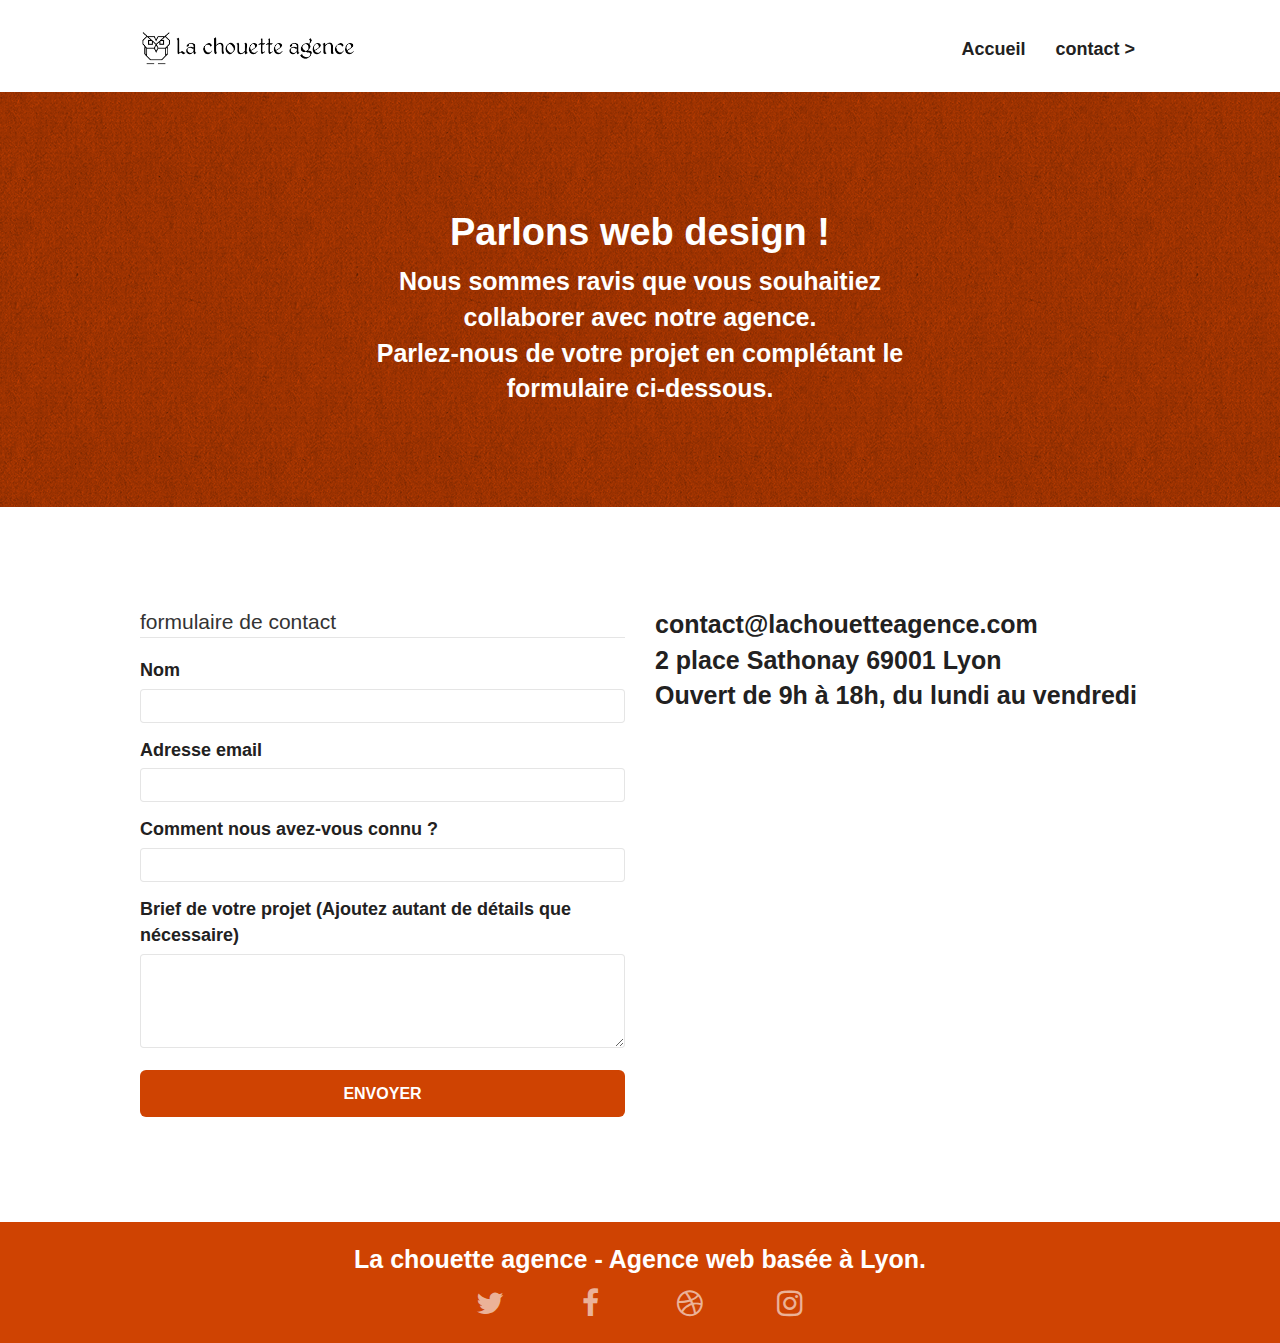
<file: contact-la-chouette-agence-a-lyon.html>
<!doctype html>
<html lang="fr">
<head>
    <meta charset="utf-8">
    <meta name="description" content="Contacter la chouette agence Entreprise de web design ce situant à Lyon">
    <meta name="viewport" content="width=device-width, initial-scale=1.0, viewport-fit=cover">

    <link rel="shortcut icon" type="image/png" href="favicon-min.jpg">
    <link rel="stylesheet" type="text/css" href="css/font-awesome.css">
    <link rel="stylesheet" href="https://maxcdn.bootstrapcdn.com/bootstrap/3.3.7/css/bootstrap.min.css" integrity="sha384-BVYiiSIFeK1dGmJRAkycuHAHRg32OmUcww7on3RYdg4Va+PmSTsz/K68vbdEjh4u" crossorigin="anonymous"/> 
	<link rel="stylesheet" type="text/css" href="style.css">

    <title>Contacter la chouette agence</title> 
 
<!-- Analytics END -->
</head>
<body>
<!-- Principal conteneur -->
<main class="page-container">
		
	<!-- bloc-0 -->
	<header class="bloc bgc-white l-bloc " id="bloc-0">
		<div class="container bloc-sm">
			<nav class="navbar row">
				<div class="navbar-header">
					<a class="navbar-brand" href="index.html"><img src="img/la-chouette-agence.png" alt="atlanta web design logo pour le retour a l'accueil au clic" height="40" /></a>
					<button id="nav-toggle" type="button" class="ui-navbar-toggle navbar-toggle" data-toggle="collapse" data-target=".navbar-1">
						<span class="sr-only">Toggle navigation</span><span class="icon-bar"></span><span class="icon-bar"></span><span class="icon-bar"></span>
					</button>
				</div>
				<div class="collapse navbar-collapse navbar-1 special-dropdown-nav">
					<ul class="site-navigation nav navbar-nav">
						<li>
							<a href="index.html">Accueil</a>
						</li>
						<li>
						</li>
						<li>
							<a href="contact-la-chouette-agence-a-lyon.html">contact &gt;</a>
						</li>
					</ul>
				</div>
			</nav>
		</div>
	</header>
	<!-- bloc-0 END -->

	<!-- bloc-6 -->
	<div class="bloc bg-dots-bg bg-repeat bgc-atomic-tangerine d-bloc bloc-bg-texture texture-paper" id="bloc-6">
		<div class="container bloc-lg">
			<div class="row">
				<div class="col-sm-12">
					<h1 class="text-center hero-bloc-text tc-white">
						Parlons web design !
					</h1>
					<p class="text-center mg-lg tc-white tight-width-whitespace">
						Nous sommes ravis que vous souhaitiez collaborer avec notre agence.<br>
						Parlez-nous de votre projet en complétant le formulaire ci-dessous.
					</p>
				</div>
			</div>
		</div>
	</div>
	<!-- bloc-6 END -->

	<!-- bloc-7 -->
	<div class="bloc bgc-white l-bloc" id="bloc-7">
		<div class="container bloc-lg">
			<div class="row">
				<div class="col-sm-6">
                  <fieldset> <legend>formulaire de contact</legend>
					<form id="form_1" method="POST" novalidate="novalidate">
				
						<div class="form-group">
							<label for="entrer-votre-nom">Nom</label>
							<input type="text" id="entrer-votre-nom" class="form-control" aria-required="true". />
						</div>
						<div class="form-group">
							<label for="email">Adresse email</label>
							<input id="email" class="form-control" type="email" required />
						</div>
						<div class="form-group">
							<label for="question">Comment nous avez-vous connu ?</label>
							<input id="question" class="form-control" type="text" required />
						</div>
						<div class="form-group">
							<label for="message">Brief de votre projet (Ajoutez autant de détails que nécessaire)<br>
							</label><textarea id="message" class="form-control" rows="4" cols="50" required></textarea>
						</div> 
						<button class="bloc-button btn btn-lg btn-block cta-hero btn-atomic-tangerine" value="envoyer" type="submit">
							Envoyer
						</button>
					</form>
			 	  </fieldset>
				</div>
				<div class="col-sm-6">
					<p>
						contact@lachouetteagence.com<br>2 place Sathonay 69001 Lyon<br>Ouvert de 9h à 18h, du lundi au vendredi<br>
					</p>
				</div>
			</div>
		</div>
	</div>
	<!-- bloc-7 END -->

	<!-- ScrollToTop Button -->
	<a class="bloc-button btn btn-d scrollToTop" onclick="scrollToTarget('1')"><span class="fa fa-chevron-up"></span></a>
	<!-- ScrollToTop Button END-->


	<!-- Footer - bloc-8 -->
	<footer class="bloc bgc-atomic-tangerine d-bloc" id="bloc-8">
		<div class="container bloc-sm">
			<div class="row">
				<div class="col-sm-12">
					<p class="text-center white">
						La chouette agence - Agence web basée à Lyon.<br>
					</p>
					<div class="row row-no-gutters social">
						<div class="col-sm-3">
							<div class="text-center">
								<a class="social" href="index.html" aria-label="acceder a twitter"><span class="fa fa-twitter icon-md"></span></a>
							</div>
						</div>
						<div class="col-sm-3">
							<div class="text-center">
								<a class="social" href="index.html" aria-label="acceder a facebook"><span class="fa fa-facebook icon-md"></span></a>
							</div>
						</div>
						<div class="col-sm-3">
							<div class="text-center">
								<a class="social" href="index.html" aria-label="acceder a dribbble"><span class="fa fa-dribbble icon-md"></span></a>
							</div>
						</div>
						<div class="col-sm-3">
							<div class="text-center">
								<a class="social" href="index.html" aria-label="acceder a instaagram"><span class="fa fa-instagram icon-md"></span></a>
							</div>
						</div>
					</div>
				</div>
			</div>
		</div>
	</footer>
 <!-- Footer - bloc-8 END -->

</main>
<!-- Principal conteneur END -->
    <script src="https://maxcdn.bootstrapcdn.com/bootstrap/3.3.5/js/bootstrap.min.js"></script>
<!--<script src="https://kit.fontawesome.com/645ceebda1.js" crossorigin="anonymous"></script>--> 

</body>
</html>
</file>
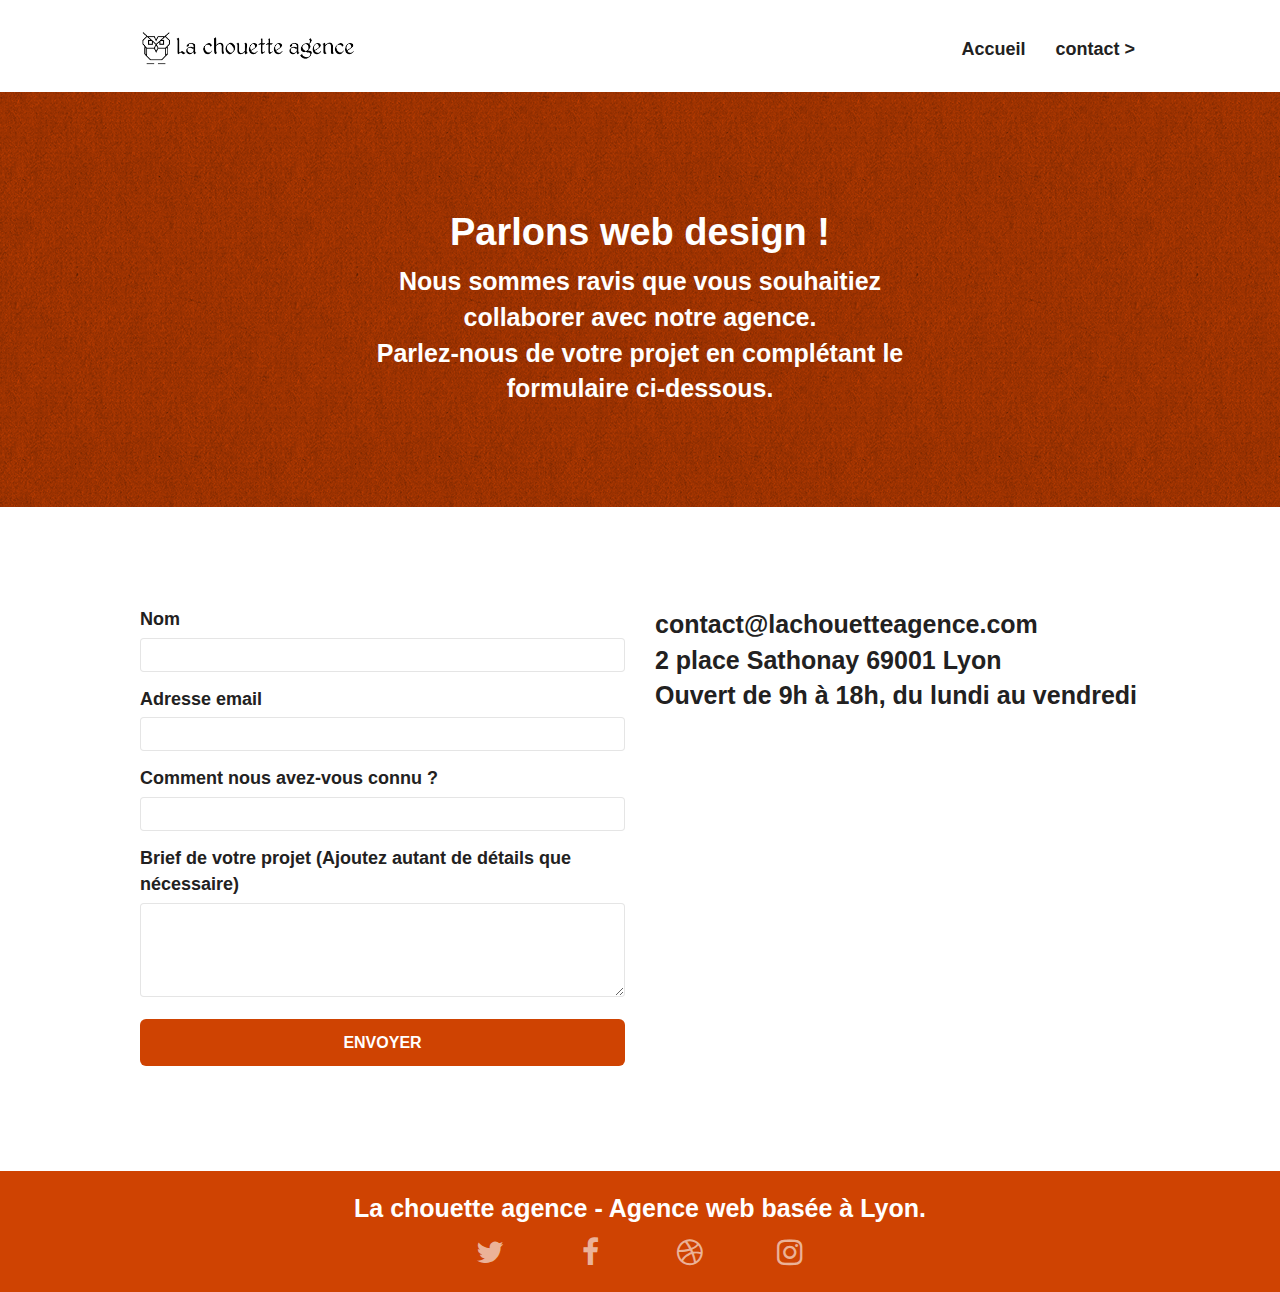
<file: contact-la-chouette-agence.html>
<!doctype html>
<html lang="fr">
<head>
    <meta charset="utf-8">
    <meta name="description" content="Contacter la chouette agence Entreprise de web design ce situant à Lyon">
    <meta name="viewport" content="width=device-width, initial-scale=1.0, viewport-fit=cover">

    <link rel="shortcut icon" type="image/png" href="favicon-min.jpg">
    <link rel="stylesheet" type="text/css" href="css\font-awesome.css">
    <link rel="stylesheet" href="https://maxcdn.bootstrapcdn.com/bootstrap/3.3.7/css/bootstrap.min.css" integrity="sha384-BVYiiSIFeK1dGmJRAkycuHAHRg32OmUcww7on3RYdg4Va+PmSTsz/K68vbdEjh4u" crossorigin="anonymous"/> 
	<link rel="stylesheet" type="text/css" href="style.css">

    <title>Contacter la chouette agence</title> 
 
<!-- Analytics END -->
</head>
<body>
<!-- Principal conteneur -->
<main class="page-container">
		
	<!-- bloc-0 -->
	<header class="bloc bgc-white l-bloc " id="bloc-0">
		<div class="container bloc-sm">
			<nav class="navbar row">
				<div class="navbar-header">
					<a class="navbar-brand" href="index.html"><img src="img/la-chouette-agence.png" alt="atlanta web design logo pour le retour a l'accueil au clic" height="40" /></a>
					<button id="nav-toggle" type="button" class="ui-navbar-toggle navbar-toggle" data-toggle="collapse" data-target=".navbar-1">
						<span class="sr-only">Toggle navigation</span><span class="icon-bar"></span><span class="icon-bar"></span><span class="icon-bar"></span>
					</button>
				</div>
				<div class="collapse navbar-collapse navbar-1 special-dropdown-nav">
					<ul class="site-navigation nav navbar-nav">
						<li>
							<a href="index.html">Accueil</a>
						</li>
						<li>
						</li>
						<li>
							<a href="contact-la-chouette-agence.html">contact &gt;</a>
						</li>
					</ul>
				</div>
			</nav>
		</div>
	</header>
	<!-- bloc-0 END -->

	<!-- bloc-6 -->
	<div class="bloc bg-dots-bg bg-repeat bgc-atomic-tangerine d-bloc bloc-bg-texture texture-paper" id="bloc-6">
		<div class="container bloc-lg">
			<div class="row">
				<div class="col-sm-12">
					<h1 class="text-center hero-bloc-text tc-white">
						Parlons web design !
					</h1>
					<p class="text-center mg-lg tc-white tight-width-whitespace">
						Nous sommes ravis que vous souhaitiez collaborer avec notre agence.<br>
						Parlez-nous de votre projet en complétant le formulaire ci-dessous.
					</p>
				</div>
			</div>
		</div>
	</div>
	<!-- bloc-6 END -->

	<!-- bloc-7 -->
	<div class="bloc bgc-white l-bloc" id="bloc-7">
		<div class="container bloc-lg">
			<div class="row">
				<div class="col-sm-6">
					<form id="form_1" method="POST" novalidate="novalidate">
						<div class="form-group">
							<label for="name">Nom</label>
							<input type="text" id="name" class="form-control" required />
						</div>
						<div class="form-group">
							<label for="email">Adresse email</label>
							<input id="email" class="form-control" type="email" required />
						</div>
						<div class="form-group">
							<label for="question">Comment nous avez-vous connu ?</label>
							<input id="question" class="form-control" type="text" required />
						</div>
						<div class="form-group">
							<label for="message">Brief de votre projet (Ajoutez autant de détails que nécessaire)<br>
							</label><textarea id="message" type="text" class="form-control" rows="4" cols="50" required></textarea>
						</div> 
						<button class="bloc-button btn btn-lg btn-block cta-hero btn-atomic-tangerine" value="envoyer" type="submit">
							Envoyer
						</button>
					</form>
				</div>
				<div class="col-sm-6">
					<p>
						contact@lachouetteagence.com<br>2 place Sathonay 69001 Lyon<br>Ouvert de 9h à 18h, du lundi au vendredi<br>
					</p>
				</div>
			</div>
		</div>
	</div>
	<!-- bloc-7 END -->

	<!-- ScrollToTop Button -->
	<a class="bloc-button btn btn-d scrollToTop" onclick="scrollToTarget('1')"><span class="fa fa-chevron-up"></span></a>
	<!-- ScrollToTop Button END-->


	<!-- Footer - bloc-8 -->
	<footer class="bloc bgc-atomic-tangerine d-bloc" id="bloc-8">
		<div class="container bloc-sm">
			<div class="row">
				<div class="col-sm-12">
					<p class="text-center white">
						La chouette agence - Agence web basée à Lyon.<br>
					</p>
					<div class="row row-no-gutters social">
						<div class="col-sm-3">
							<div class="text-center">
								<a class="social" href="index.html" aria-label="acceder a twitter"><span class="fa fa-twitter icon-md"></span></a>
							</div>
						</div>
						<div class="col-sm-3">
							<div class="text-center">
								<a class="social" href="index.html" aria-label="acceder a facebook"><span class="fa fa-facebook icon-md"></span></a>
							</div>
						</div>
						<div class="col-sm-3">
							<div class="text-center">
								<a class="social" href="index.html" aria-label="acceder a dribbble"><span class="fa fa-dribbble icon-md"></span></a>
							</div>
						</div>
						<div class="col-sm-3">
							<div class="text-center">
								<a class="social" href="index.html" aria-label="acceder a instaagram"><span class="fa fa-instagram icon-md"></span></a>
							</div>
						</div>
					</div>
				</div>
			</div>
		</div>
	</footer>
 <!-- Footer - bloc-8 END -->

</main>
<!-- Principal conteneur END -->
    
  <!--<script src="https://kit.fontawesome.com/645ceebda1.js" crossorigin="anonymous"></script>--> 

</body>
</html>
</file>
<file: style.css>
body {
    margin: 0;
    padding: 0;
    background: #FFF;
    overflow-x: hidden;
    -webkit-font-smoothing: antialiased;
    -moz-osx-font-smoothing: grayscale;
}

a,
button {
    transition: all .3s ease-in-out;
    outline: none!important;
}
.col-sm-4 ul li a {
    color: #000000 !important;
    font-size: 1em;
}
 

a:hover {
    text-decoration: none;
    cursor: pointer;
}

#page-loading-blocs-notifaction {
    position: fixed;
    top: 0;
    bottom: 0;
    width: 100%;
    z-index: 100000;
    background: #FFFFFF url("img/pageload-spinner.gif") no-repeat center center;
}

.bloc {
    width: 100%;
    clear: both;
    background: 50% 50% no-repeat;
    padding: 0 50px;
    -webkit-background-size: cover;
    -moz-background-size: cover;
    -o-background-size: cover;
    background-size: cover;
    position: relative;
}

.bloc .container {
    padding-left: 0;
    padding-right: 0;
}

.bloc-lg {
    padding: 100px 50px;
}

.bloc-md {
    padding: 50px;
}

.bloc-sm {
    padding: 20px 50px;
}

.bg-center,
.bg-l-edge,
.bg-r-edge,
.bg-t-edge,
.bg-b-edge,
.bg-tl-edge,
.bg-bl-edge,
.bg-tr-edge,
.bg-br-edge,
.bg-repeat {
    -webkit-background-size: auto!important;
    -moz-background-size: auto!important;
    -o-background-size: auto!important;
    background-size: auto!important;
}

.bg-repeat {
    background: repeat;
}

.bg-t-edge {
    background: top no-repeat;
}

.bloc-bg-texture::before {
    content: "";
    background-size: 2px 2px;
    position: absolute;
    top: 0;
    bottom: 0;
    left: 0;
    right: 0;
}

.texture-paper::before {
    background: url("img/texture-paper.png");
    background-size: 280px 280px;
}

.b-parallax {
    background-attachment: fixed;
}

.d-bloc {
    color: rgba(255, 255, 255, .7);
}

.d-bloc button:hover {
    color: rgba(255, 255, 255, .9);
}

.d-bloc .icon-round,
.d-bloc .icon-square,
.d-bloc .icon-rounded,
.d-bloc .icon-semi-rounded-a,
.d-bloc .icon-semi-rounded-b {
    border-color: rgba(255, 255, 255, .9);
}

.d-bloc .divider-h span {
    border-color: rgba(255, 255, 255, .2);
}

.d-bloc .a-btn,
.d-bloc .navbar a,
.d-bloc .navbar-brand,
.d-bloc a .icon-sm,
.d-bloc a .icon-md,
.d-bloc a .icon-lg,
.d-bloc a .icon-xl,
.d-bloc h1 a,
.d-bloc h2 a,
.d-bloc h3 a,
.d-bloc h4 a,
.d-bloc h5 a,
.d-bloc h6 a,
.d-bloc p a {
    color: rgba(255, 255, 255, .6);
}

.d-bloc .a-btn:hover,
.d-bloc .navbar a:hover,
.d-bloc .navbar-brand:hover,
.d-bloc a:hover .icon-sm,
.d-bloc a:hover .icon-md,
.d-bloc a:hover .icon-lg,
.d-bloc a:hover .icon-xl,
.d-bloc h1 a:hover,
.d-bloc h2 a:hover,
.d-bloc h3 a:hover,
.d-bloc h4 a:hover,
.d-bloc h5 a:hover,
.d-bloc h6 a:hover,
.d-bloc p a:hover {
    color: rgba(255, 255, 255, 1);
}

.d-bloc .navbar-toggle .icon-bar {
    background: rgba(255, 255, 255, 1);
}

.d-bloc .btn-wire,
.d-bloc .btn-wire:hover {
    color: rgba(255, 255, 255, 1);
    border-color: rgba(255, 255, 255, 1);
}

.d-bloc .panel {
    color: rgba(0, 0, 0, .5);
}

.d-bloc .panel button:hover {
    color: rgba(0, 0, 0, .7);
}

.d-bloc .panel icon {
    border-color: rgba(0, 0, 0, .7);
}

.d-bloc .panel .divider-h span {
    border-color: rgba(0, 0, 0, .1);
}

.d-bloc .panel .a-btn {
    color: rgba(0, 0, 0, .6);
}

.d-bloc .panel .a-btn:hover {
    color: rgba(0, 0, 0, 1);
}

.d-bloc .panel .btn-wire,
.d-bloc .panel .btn-wire:hover {
    color: rgba(0, 0, 0, .7);
    border-color: rgba(0, 0, 0, .3);
}

.d-bloc .panel,
.l-bloc {
    color: rgba(0, 0, 0, .5);
}

.d-bloc .panel button:hover,
.l-bloc button:hover {
    color: rgba(0, 0, 0, .7);
}

.l-bloc .icon-round,
.l-bloc .icon-square,
.l-bloc .icon-rounded,
.l-bloc .icon-semi-rounded-a,
.l-bloc .icon-semi-rounded-b {
    border-color: rgba(0, 0, 0, .7);
}

.d-bloc .panel .divider-h span,
.l-bloc .divider-h span {
    border-color: rgba(0, 0, 0, .1);
}

.d-bloc .panel .a-btn,
.l-bloc .a-btn,
.l-bloc .navbar a,
.l-bloc .navbar-brand,
.l-bloc a .icon-sm,
.l-bloc a .icon-md,
.l-bloc a .icon-lg,
.l-bloc a .icon-xl,
.l-bloc h1 a,
.l-bloc h2 a,
.l-bloc h3 a,
.l-bloc h4 a,
.l-bloc h5 a,
.l-bloc h6 a,
.l-bloc p a {
    color: rgba(0, 0, 0, .6);
}

.d-bloc .panel .a-btn:hover,
.l-bloc .a-btn:hover,
.l-bloc .navbar a:hover,
.l-bloc .navbar-brand:hover,
.l-bloc a:hover .icon-sm,
.l-bloc a:hover .icon-md,
.l-bloc a:hover .icon-lg,
.l-bloc a:hover .icon-xl,
.l-bloc h1 a:hover,
.l-bloc h2 a:hover,
.l-bloc h3 a:hover,
.l-bloc h4 a:hover,
.l-bloc h5 a:hover,
.l-bloc h6 a:hover,
.l-bloc p a:hover {
    color: rgba(0, 0, 0, 1);
}

.l-bloc .navbar-toggle .icon-bar {
    color: rgba(0, 0, 0, .6);
}

.d-bloc .panel .btn-wire,
.d-bloc .panel .btn-wire:hover,
.l-bloc .btn-wire,
.l-bloc .btn-wire:hover {
    color: rgba(0, 0, 0, .7);
    border-color: rgba(0, 0, 0, .3);
}

.voffset {
    margin-top: 30px;
}

.voffset-lg {
    margin-top: 80px;
}

.row-no-gutters {
    margin-right: 0;
    margin-left: 0;
}

.row.row-no-gutters > [class^="col-"],
.row.row-no-gutters > [class*=" col-"] {
    padding-right: 0;
    padding-left: 0;
}

#bloc-1-hero h1 {
    font-size: 32px;
}

.navbar {
    margin-bottom: 0;
    z-index: 1;
}

.navbar-brand {
    height: auto;
    padding: 3px 15px;
    font-size: 25px;
    font-weight: normal;
    font-weight: 600;
    line-height: 44px;
}

.navbar-brand img {
    max-height: 200px;
    margin: 0 5px 0 0;
    display: inline;
}

.navbar-brand img[src$=svg] {
    min-width: 100px;
}

.nav-center .navbar-brand img {
    margin: 0;
}

.navbar .nav {
    padding-top: 2px;
    margin-right: -16px;
    float: right;
    z-index: 1;
}

.nav > li {
    float: left;
    margin-top: 4px;
    font-size: 16px;
}

.navbar-nav .open .dropdown-menu > li > a {
    text-align: inherit;
}

.nav > li a:hover,
.nav > li a:focus {
    background: transparent;
}

.navbar-toggle {
    margin: 10px 10px 0 0;
    border: 0px;
}

.navbar-toggle:hover {
    background: transparent!important;
}

.navbar-toggle .icon-bar {
    background-color: rgba(0, 0, 0, .5);
    width: 26px;
}

.nav-invert .navbar .nav {
    float: left;
}

.nav-invert .navbar-header,
.nav-invert .navbar-brand {
    float: right;
    position: relative;
    z-index: 2;
}

@media (min-width: 768px) {
    .site-navigation {
        position: absolute;
        top: 50%;
        right: 20px;
        transform: translate(0, -50%);
        -webkit-transform: translateY(-50%);
    }
    .nav > li .dropdown-menu a,
    .nav > li .dropdown-menu a:hover {
        color: #484848;
    }
    .nav-invert .site-navigation {
        left: 0;
        right: 0;
    }
    .nav-center {
        text-align: center;
    }
    .nav-center .navbar-header {
        width: 100%;
    }
    .nav-center .navbar-header,
    .nav-center .navbar-brand,
    .nav-center .nav > li {
        float: none;
        display: inline-block;
    }
    .nav-center .site-navigation {
        position: relative;
        width: 100%;
        right: 0;
        margin-right: 0px;
        margin-top: 20px;
    }
    .nav-center.mini-nav .navbar-toggle {
        float: none;
        margin: 10px auto 0;
    }
}

.nav > li > .dropdown a {
    background: none!important;
    display: block;
    padding: 14px 15px;
}

nav .caret {
    margin: 0 5px;
}

.dropdown-menu .dropdown-menu {
    top: -8px;
    left: 100%;
}

.dropdown-menu .dropmenu-flow-right {
    top: 100%;
    left: 0;
    margin-left: -1px;
    border-top-left-radius: 0;
    border-top-right-radius: 0;
}

.dropdown-menu .dropdown span {
    border: 4px solid black;
    border-top-color: transparent;
    border-right-color: transparent;
    border-bottom-color: transparent;
    margin: 6px -5px 0 0!important;
    float: right;
}

.mg-md {
    margin-top: 10px;
    margin-bottom: 20px;
}

.mg-lg {
    margin-top: 10px;
    margin-bottom: 40px;
}

.btn {
    margin: 0 5px 5px 0;
}

.btn.pull-right {
    margin: 0 0 5px 5px;
}

.btn-d,
.btn-d:hover,
.btn-d:focus {
    color: #FFF;
    background: rgba(0, 0, 0, .3);
}

button {
    outline: none!important;
}

.btn-rd {
    border-radius: 40px;
}

.btn-clean {
    border: 1px solid rgba(0, 0, 0, .08);
    border-bottom-color: rgba(0, 0, 0, .1);
    text-shadow: 0 1px 0 rgba(0, 0, 1, .1);
    box-shadow: 0 1px 3px rgba(0, 0, 1, .25), inset 0 1px 0 0 rgba(255, 255, 255, .15);
}

.icon-md {
    font-size: 30px!important;
}

.icon-lg {
    font-size: 60px!important;
}

.sm-shadow {
    text-shadow: 0 1px 2px rgba(0, 0, 0, .3);
}

.panel-sq,
.panel-sq .panel-heading,
.panel-sq .panel-footer {
    border-radius: 0;
}

.panel-rd {
    border-radius: 30px;
}

.panel-rd .panel-heading {
    border-radius: 29px 29px 0 0;
}

.panel-rd .panel-footer {
    border-radius: 0 0 29px 29px;
}

.form-control {
    border-color: rgba(0, 0, 0, .1);
    box-shadow: none;
}

.scrollToTop {
    width: 40px;
    height: 40px;
    position: fixed;
    bottom: 20px;
    right: 20px;
    opacity: 0;
    z-index: 500;
    transition: all .3s ease-in-out;
}

.scrollToTop span {
    margin-top: 6px;
}

.showScrollTop {
    font-size: 14px;
    opacity: 1;
}

a[data-lightbox] {
    position: relative;
    display: block;
    text-align: center;
}

a[data-lightbox]:hover::before {
    content: "+";
    font-family: "HelveticaNeue-Light", "Helvetica Neue Light", "Helvetica Neue", Helvetica, Arial;
    font-size: 32px;
    width: 50px;
    height: 50px;
    margin-left: -25px;
    border-radius: 50%;
    background: rgba(0, 0, 0, .6);
    color: #FFF;
    font-weight: 100;
    z-index: 1;
    position: absolute;
    top: 50%;
    transform: translateY(-50%);
    -webkit-transform: translateY(-50%);
}

a[data-lightbox]:hover img {
    opacity: 0.6;
    -webkit-animation-fill-mode: none;
    animation-fill-mode: none;
}

#lightbox-modal {
    display: flex;
    align-items: center;
}

#lightbox-modal .modal-dialog {
    width: 90%;
    max-width: 900px;
    margin: 0 auto 0;
}

#lightbox-modal .modal-dialog img {
    max-height: 90vh;
    margin: 0 auto;
}

.lightbox-caption {
    padding: 20px;
    color: #FFF;
    background: rgba(0, 0, 0, .5);
    position: absolute;
    left: 15px;
    right: 15px;
    bottom: 5px;
}

.close-lightbox {
    color: #FFF;
    font-size: 30px;
    position: absolute;
    top: 20px;
    right: 20px;
    z-index: 20;
    background: rgba(0, 0, 0, .5);
    border: none;
    line-height: 30px;
    padding: 0 9px 5px;
    opacity: 0.3;
}

.close-lightbox:hover,
.next-lightbox:hover,
.prev-lightbox:hover {
    opacity: 1.0;
    color: #FFF;
}

.next-lightbox,
.prev-lightbox {
    font-size: 20px;
    color: rgba(255, 255, 255, .9);
    background: rgba(0, 0, 0, .5);
    transition: all .2s ease-in-out;
    position: absolute;
    top: 45%;
    z-index: 1;
    opacity: 0.4;
}

.next-lightbox {
    padding: 6px 8px 1px 13px;
    right: 25px;
}

.prev-lightbox {
    padding: 6px 13px 1px 10px;
    left: 25px;
}

.snapshot-lb .modal-body {
    padding-bottom: 45px;
}

.snapshot-lb .lightbox-caption {
    padding: 0;
    color: rgba(0, 0, 0, .5);
    background: none;
}

h1,
h2,
h3,
h4,
h5,
h6,
p,
label,
.btn,
a {
    font-family: "helvetica";
    font-weight: 700;
    color: #222121!important;
    font-size: large;
}

.container {
    max-width: 1000px;
}

.hero-bloc-text {
    font-size: 38px;
}

.hero-bloc-text-sub {
    font-size: 36px;
}

.statement-bloc-text {
    line-height: 26px;
    font-style: italic;
    font-size: 20px;
    text-align: center;
    font-weight: lighter;
    max-width: 520px;
    margin: auto auto auto auto;
}

p {
    font-size: 25px !important;
}

.tight-width-whitespace {
    max-width: 600px;
    margin: auto auto auto auto;
}

.h1 {
    font-size: 20px;
    font-family: "Open Sans";
}

.cta-hero {
    margin-top: 22px;
    color: #FFFFFF!important;
    text-transform: uppercase;
    padding: 12px 28px 12px 28px;
    font-size: 16px;
    font-weight: 700;
}

.social {
    max-width: 400px;
    margin: auto auto auto auto;
}

h2 {
    font-size: 22px;
    line-height: 1.4em;
}

h3, h2 {
    font-size: 2em !important;
    text-transform: uppercase;
    font-weight: 700;
    color: #333333!important;
}

.med-width-whitespace {
    max-width: 800px;
    margin: auto auto auto auto;
    box-shadow: 0px 0px 0px #000000;
}

h1 {
    color: #333333!important;
}

h4 {
    color: #333333!important;
}

.icons {
    margin-bottom: 14px;
    margin-top: 24px;
}

.white {
    color: #FFFFFF!important;
}

.portfolio-thumb {
    margin-bottom: 24px;
}

.portfolio-row {
    margin-bottom: 44px;
    margin-top: 50px;
}

.avatar {
    box-shadow: 0px 4px 9px rgba(0, 0, 0, 0.3);
}

.black-background {
    background-color: rgba(165, 147, 99, 0.7);
    padding: 40px 40px 40px 40px;
}

.bold-link {
    font-weight: 900;
    text-decoration: underline!important;
}

.bgc-white {
    background-color: #FFFFFF;
}

.bgc-dark-slate-blue {
    background-color: #364577;
}

.bgc-atomic-tangerine {
    background-color: #cf4302 !important;
    font-size: 25px;
}

.tc-white {
    color: #ffffff!important;
}

.btn-atomic-tangerine {
    background: #cf4302;
    color: #FFFFFF!important;
}

.btn-atomic-tangerine:hover {
    background: #c27956!important;
    color: #FFFFFF!important;
}

.ltc-white {
    color: #FFFFFF!important;
}

.ltc-white:hover {
    color: #cccccc!important;
}

.ltc-atomic-tangerine {
    color: #F3976C!important;
}

.ltc-atomic-tangerine:hover {
    color: #c27956!important;
}

.icon-dark-slate-blue {
    color: #364577!important;
    border-color: #364577!important;
}

.bg-dots-bg {
    background-image: url("img/dots-bg.png");
}

.bg-lines-h2-bg {
    background-image: url("img/lines-h2-bg.png");
}

.bg-banniere {
    background-image: url("img/la-chouette-agence-banniere.jpg");
}

.bg-presentation {
    background-image: url("img/image-de-presentation.jpg");
}

@media (max-width: 1024px) {
    .bloc {
        padding-left: 20px;
        padding-right: 20px;
    }
    .bloc.full-width-bloc,
    .bloc-tile-2.full-width-bloc .container,
    .bloc-tile-3.full-width-bloc .container,
    .bloc-tile-4.full-width-bloc .container {
        padding-left: 0;
        padding-right: 0;
    }
}

@media (max-width: 992px) and (min-width: 768px) {
    .navbar .nav {
        max-width: 80%
    }
    .nav-center.navbar .nav {
        max-width: 100%
    }
}

@media only screen and (min-device-width: 768px) and (max-device-width: 1024px) and (orientation: landscape) {
    .b-parallax {
        background-attachment: scroll;
    }
}

@media only screen and (min-device-width: 1024px) and (max-device-width: 1366px) and (-webkit-min-device-pixel-ratio: 1.5) {
    .b-parallax {
        background-attachment: scroll;
    }
}

@media (max-width: 991px) {
    .container {
        width: 100%;
    }
    .b-parallax {
        background-attachment: scroll;
    }
    .page-container,
    #hero-bloc {
        overflow-x: hidden;
        position: relative;
    }
    .bloc {
        padding-left: constant(safe-area-inset-left);
        padding-right: constant(safe-area-inset-right);
    }
    .bloc-group,
    .bloc-group .bloc {
        display: block;
        width: 100%;
    }
    .bloc-fill-screen .fill-bloc-top-edge,
    .bloc-fill-screen .fill-bloc-bottom-edge {
        padding: 0 20px;
        padding-left: constant(safe-area-inset-left);
        padding-right: constant(safe-area-inset-right);
    }
}

@media (max-width: 767px) {
    .page-container {
        overflow-x: hidden;
        position: relative;
    }
    h1,
    h2,
    h3,
    h4,
    h5,
    h6,
    p,
    #disqus_thread {
        padding-left: 10px!important;
        padding-right: 10px!important;
    }
    .b-parallax {
        background-attachment: scroll;
    }
    .navbar .nav {
        padding-top: 0;
        border-top: 1px solid rgba(0, 0, 0, .2);
        float: none!important;
    }
    .navbar.row {
        margin-left: 0;
        margin-right: 0;
    }
    .site-navigation {
        position: inherit;
        transform: none;
        -webkit-transform: none;
        -ms-transform: none;
    }
    .nav > li {
        margin-top: 0;
        border-bottom: 1px solid rgba(0, 0, 0, .1);
        background: rgba(0, 0, 0, .05);
        text-align: left;
        padding-left: 15px;
        width: 100%;
    }
    .nav > li:hover {
        background: rgba(0, 0, 0, .08);
    }
    .dropdown .dropdown a .caret {
        float: none;
        margin: 5px 0 0 10px!important;
        border: 4px solid black;
        border-bottom-color: transparent;
        border-right-color: transparent;
        border-left-color: transparent;
    }
    #hero-bloc .navbar .nav {
        background: rgba(0, 0, 0, .8);
    }
    #hero-bloc .navbar .nav a {
        color: rgba(255, 255, 255, .6);
    }
    .hero {
        padding: 50px 0;
    }
    .hero-nav {
        left: -1px;
        right: -1px;
    }
    .navbar-collapse {
        padding: 0;
        overflow-x: hidden;
        -webkit-box-shadow: none;
        box-shadow: none;
    }
    .navbar-brand img {
        max-height: 40px;
        width: auto;
    }
    .nav-invert .navbar-header {
        float: none;
        width: 100%;
    }
    .nav-invert .navbar-toggle {
        float: left;
        margin-left: 10px;
    }
    .bloc {
        padding-left: 0;
        padding-right: 0;
    }
    .bloc-xxl,
    .bloc-xl,
    .bloc-lg {
        padding: 40px 0;
    }
    .bloc-sm,
    .bloc-md {
        padding-left: 0;
        padding-right: 0;
    }
    .bloc-tile-2 .container,
    .bloc-tile-3 .container,
    .bloc-tile-4 .container,
    .bloc-fill-screen .fill-bloc-top-edge,
    .bloc-fill-screen .fill-bloc-bottom-edge {
        padding-left: 0;
        padding-right: 0;
    }
    .a-block {
        padding: 0 10px;
    }
    .btn-dwn {
        display: none;
    }
    .voffset {
        margin-top: 5px;
    }
    .voffset-md {
        margin-top: 20px;
    }
    .voffset-lg {
        margin-top: 30px;
    }
    form {
        padding: 5px;
    }
    .close-lightbox {
        display: inline-block;
    }
    .blocsapp-device-iphone5 {
        background-size: 216px 425px;
        padding-top: 60px;
        width: 216px;
        height: 425px;
    }
    .blocsapp-device-iphone5 img {
        width: 180px;
        height: 320px;
    }

}

@media (max-width: 400px) {
    .bloc {
        padding-left: 0;
        padding-right: 0;
    }
    .bg-banniere {
        background-image: url("img/la-chouette-agence-banniere-mobile.jpg");   
    }
    .bg-presentation {
        background-image: url("img/image-de-presentation-mobile.jpg");
    }
    .modif-mobile{
        width: 80%;
        margin: auto;
    }
    .modif-mobile p, .modif-mobile h2 {
        font-size: 15px !important;
        width: 100%;
        text-align: left;
    }
    .citation-img--mobile {
        display: none;
    }
}

@media (max-width: 767px) {
    .bloc-mob-center-text {
        text-align: center;
    }
}
</file>
